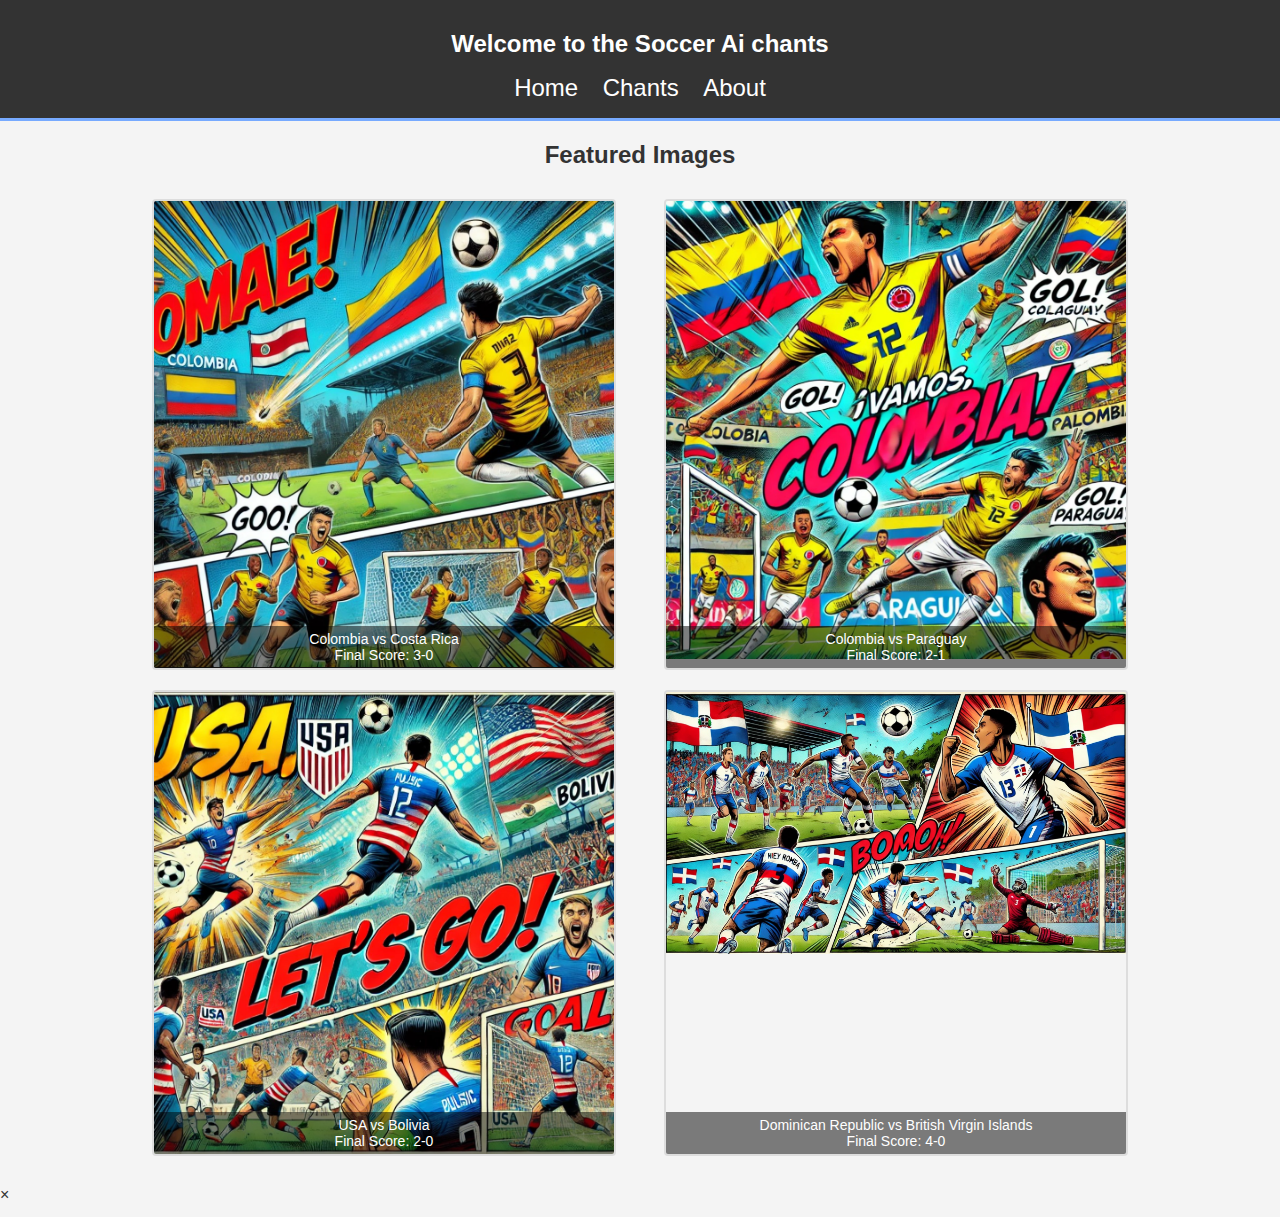
<file: index.html>
<!DOCTYPE html>
<html lang="en">
<head>
    <meta charset="UTF-8">
    <meta name="viewport" content="width=device-width, initial-scale=1.0">
    <link rel="stylesheet" href="styles/styles.css">
    <title>Home</title>
</head>
<body>
    <header>
        <h1>Welcome to the Soccer Ai chants</h1>
        <nav>
            <ul>
                <li><a href="index.html">Home</a></li>
                <li><a href="chants.html">Chants</a></li>
                <li><a href="about.html">About</a></li>
            </ul>
        </nav>
    </header>
    <div class="container">
        <h2>Featured Images</h2>
        <div class="images">
            <div class="image-item" data-chant="chants/Chant ¡Vamos, Colombia!.txt">
                <img src="images/Colombiaandcostarica .png" alt="Colombia vs Costa Rica">
                <div class="image-title">Colombia vs Costa Rica<br>Final Score: 3-0</div>
            </div>
            <div class="image-item" data-chant="chants/¡Colombia, Vamos a Ganar! (Vallenat.txt">
                <img src="images/colombia vs paraguay.jpg" alt="Colombia vs Paraguay">
                <div class="image-title">Colombia vs Paraguay<br>Final Score: 2-1</div>
            </div>
            <div class="image-item" data-chant="chants/USA, Let's Go!.txt">
                <img src="images/usa.jpg" alt="USA">
                <div class="image-title">USA vs Bolivia<br>Final Score: 2-0</div>
            </div>
            <div class="image-item" data-chant="chants/¡Vamos, República Dominicana!.txt">
                <img src="images/dominican republic.jpg" alt="Dominican Republic">
                <div class="image-title">Dominican Republic vs British Virgin Islands<br>Final Score: 4-0</div>
            </div>
        </div>
    </div>
    <!-- Modal for displaying chant text -->
    <div id="chantModal" class="modal">
        <div class="modal-content">
            <span class="close">&times;</span>
            <pre id="chantText"></pre>
        </div>
    </div>
    <script src="script/app.js"></script>
</body>
</html>
</file>
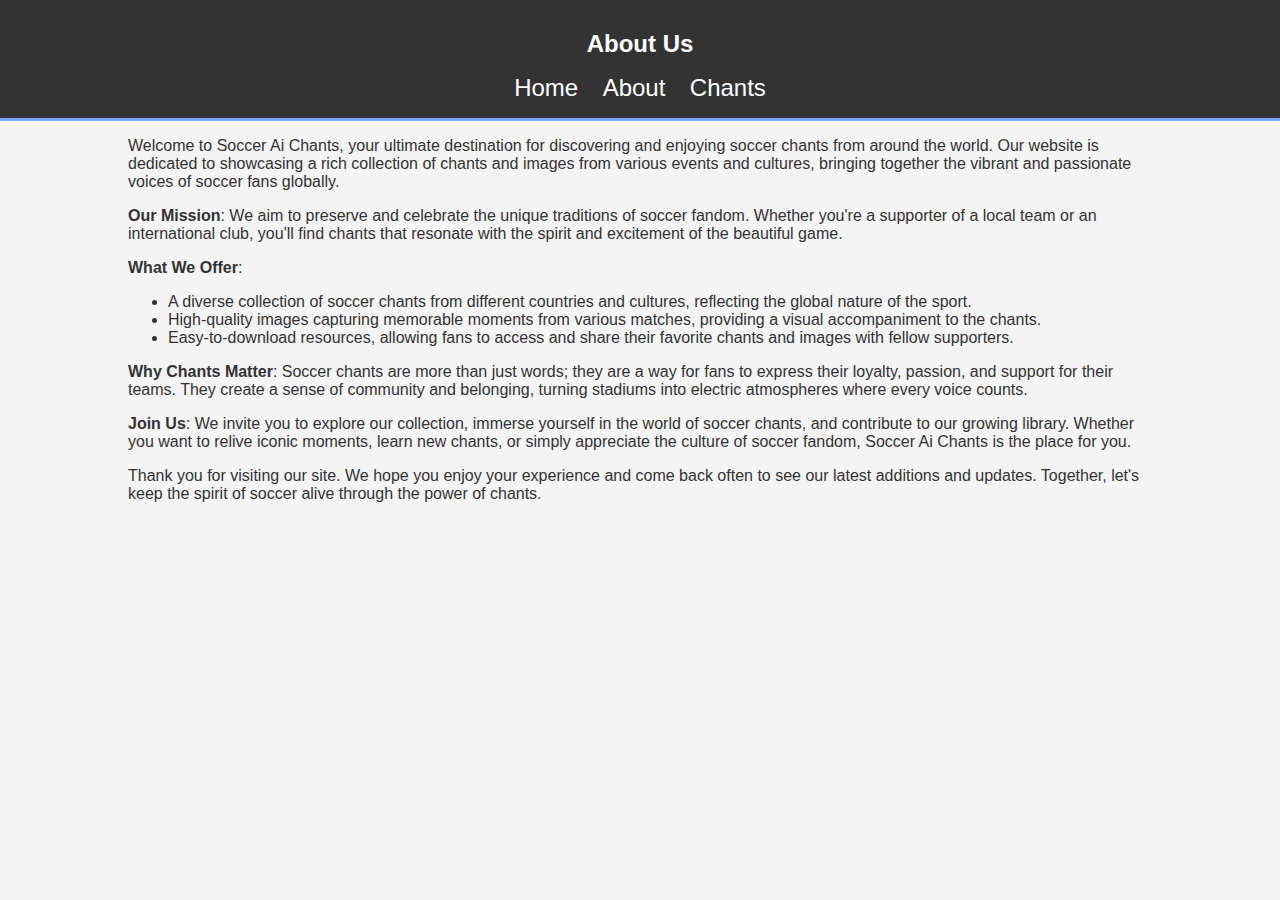
<file: about.html>
<!DOCTYPE html>
<html lang="en">
<head>
    <meta charset="UTF-8">
    <meta name="viewport" content="width=device-width, initial-scale=1.0">
    <link rel="stylesheet" href="styles/styles.css">
    <title>About</title>
</head>
<body>
    <header>
        <h1>About Us</h1>
        <nav>
            <ul>
                <li><a href="index.html">Home</a></li>
                <li><a href="about.html">About</a></li>
                <li><a href="chants.html">Chants</a></li>
            </ul>
        </nav>
    </header>
    <div class="container">
        <p>
            Welcome to Soccer Ai Chants, your ultimate destination for discovering and enjoying soccer chants from around the world. Our website is dedicated to showcasing a rich collection of chants and images from various events and cultures, bringing together the vibrant and passionate voices of soccer fans globally.
        </p>
        <p>
            <strong>Our Mission</strong>: We aim to preserve and celebrate the unique traditions of soccer fandom. Whether you're a supporter of a local team or an international club, you'll find chants that resonate with the spirit and excitement of the beautiful game.
        </p>
        <p>
            <strong>What We Offer</strong>:
            <ul>
                <li>A diverse collection of soccer chants from different countries and cultures, reflecting the global nature of the sport.</li>
                <li>High-quality images capturing memorable moments from various matches, providing a visual accompaniment to the chants.</li>
                <li>Easy-to-download resources, allowing fans to access and share their favorite chants and images with fellow supporters.</li>
            </ul>
        </p>
        <p>
            <strong>Why Chants Matter</strong>: Soccer chants are more than just words; they are a way for fans to express their loyalty, passion, and support for their teams. They create a sense of community and belonging, turning stadiums into electric atmospheres where every voice counts.
        </p>
        <p>
            <strong>Join Us</strong>: We invite you to explore our collection, immerse yourself in the world of soccer chants, and contribute to our growing library. Whether you want to relive iconic moments, learn new chants, or simply appreciate the culture of soccer fandom, Soccer Ai Chants is the place for you.
        </p>
        <p>
            Thank you for visiting our site. We hope you enjoy your experience and come back often to see our latest additions and updates. Together, let's keep the spirit of soccer alive through the power of chants.
        </p>
    </div>
</body>
</html>
</file>
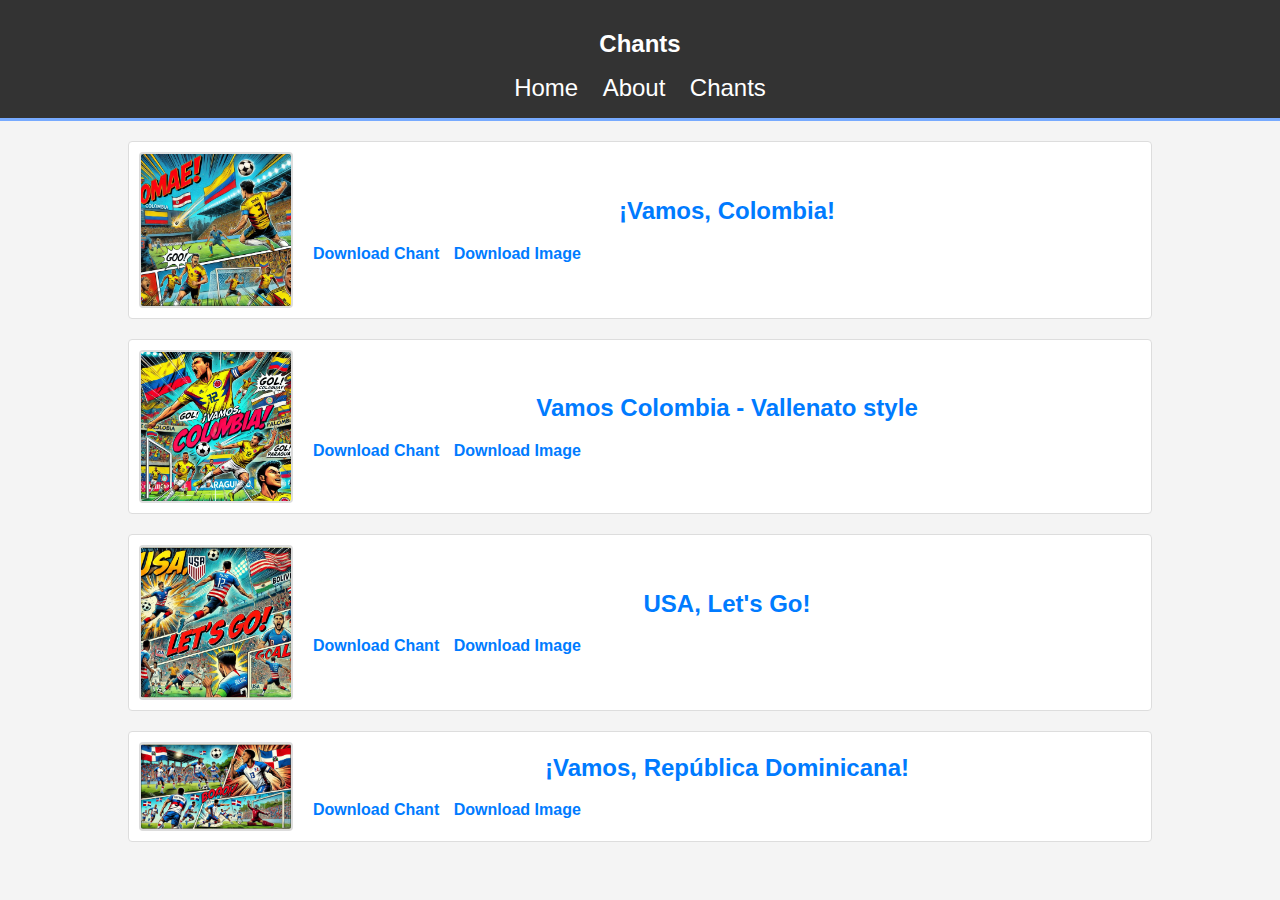
<file: chants.html>
<!DOCTYPE html>
<html lang="en">
<head>
    <meta charset="UTF-8">
    <meta name="viewport" content="width=device-width, initial-scale=1.0">
    <link rel="stylesheet" href="styles/styles.css">
    <title>Chants</title>
</head>
<body>
    <header>
        <h1>Chants</h1>
        <nav>
            <ul>
                <li><a href="index.html">Home</a></li>
                <li><a href="about.html">About</a></li>
                <li><a href="chants.html">Chants</a></li>
            </ul>
        </nav>
    </header>
    <div class="container">
        <div class="chant-item">
            <img src="images/Colombiaandcostarica .png" alt="Colombia vs Costa Rica">
            <div class="chant-details">
                <h2>¡Vamos, Colombia!</h2>
                <a href="chants/Chant ¡Vamos, Colombia!.txt" download>Download Chant</a>
                <a href="images/colombia vs costa rica.jpg" download>Download Image</a>
            </div>
        </div>
        <div class="chant-item">
            <img src="images/colombia vs paraguay.jpg" alt="Colombia vs Paraguay">
            <div class="chant-details">
                <h2>Vamos Colombia - Vallenato style</h2>
                <a href="chants/¡Colombia, Vamos a Ganar! (Vallenat.txt" download>Download Chant</a>
                <a href="images/colombia vs paraguay.jpg" download>Download Image</a>
            </div>
        </div>
        <div class="chant-item">
            <img src="images/usa.jpg" alt="USA">
            <div class="chant-details">
                <h2>USA, Let's Go!</h2>
                <a href="chants/USA, Let's Go!.txt" download>Download Chant</a>
                <a href="images/usa.jpg" download>Download Image</a>
            </div>
        </div>
        <div class="chant-item">
            <img src="images/dominican republic.jpg" alt="Dominican Republic">
            <div class="chant-details">
                <h2>¡Vamos, República Dominicana!</h2>
                <a href="chants/¡Vamos, República Dominicana!.txt" download>Download Chant</a>
                <a href="images/dominican republic.jpg" download>Download Image</a>
            </div>
        </div>
    </div>
</body>
</html>
</file>
<file: styles/styles.css>
/* Basic styles for the body */
body {
    font-family: Arial, sans-serif;
    margin: 0;
    padding: 0;
    background-color: #f4f4f4;
    color: #333;
}

/* Container for centering content */
.container {
    width: 80%;
    margin: auto;
    overflow: hidden;
}

/* Header styling */
header {
    background: #333;
    color: #fff;
    padding-top: 30px;
    min-height: 70px;
    border-bottom: #77aaff 3px solid;
}

/* Styling for header elements */
header a, header h1 {
    color: #fff;
    text-decoration: none;
    text-align: center;
    margin: 0;
    font-size: 24px;
}

/* Styling for navigation menu */
header nav ul {
    list-style: none;
    padding: 0;
    text-align: center;
}

header nav ul li {
    display: inline;
    margin: 0 10px;
}

header nav ul li a {
    color: #fff;
    text-decoration: none;
}

header nav ul li a:hover {
    text-decoration: underline;
}

/* Header and subheader styling */
h1, h2 {
    text-align: center;
    color: #333;
}

/* Flexbox styling for images */
.images {
    display: flex;
    flex-wrap: wrap;
    justify-content: space-around;
    margin: 20px 0;
}

.image-item {
    position: relative;
    max-width: 45%;
    margin: 10px;
    border: 2px solid #ddd;
    border-radius: 4px;
    overflow: hidden;
    cursor: pointer;
}

.image-item img {
    width: 100%;
    display: block;
}

.image-title {
    position: absolute;
    bottom: 0;
    left: 0;
    right: 0;
    background: rgba(0, 0, 0, 0.5);
    color: #fff;
    padding: 5px;
    text-align: center;
    font-size: 14px;
}

/* Styling for chant items */
.chant-item {
    display: flex;
    align-items: center;
    margin: 20px 0;
    background: #fff;
    border: 1px solid #ddd;
    border-radius: 4px;
    padding: 10px;
}

.chant-item img {
    max-width: 150px;
    margin-right: 20px;
    border: 2px solid #ddd;
    border-radius: 4px;
}

/* Styling for chant details */
.chant-details {
    flex: 1;
}

.chant-details h2 {
    margin-top: 0;
    color: #007BFF;
}

.chant-details a {
    color: #007BFF;
    text-decoration: none;
    font-weight: bold;
    margin-right: 10px;
}

.chant-details a:hover {
    text-decoration: underline;
}
</file>
